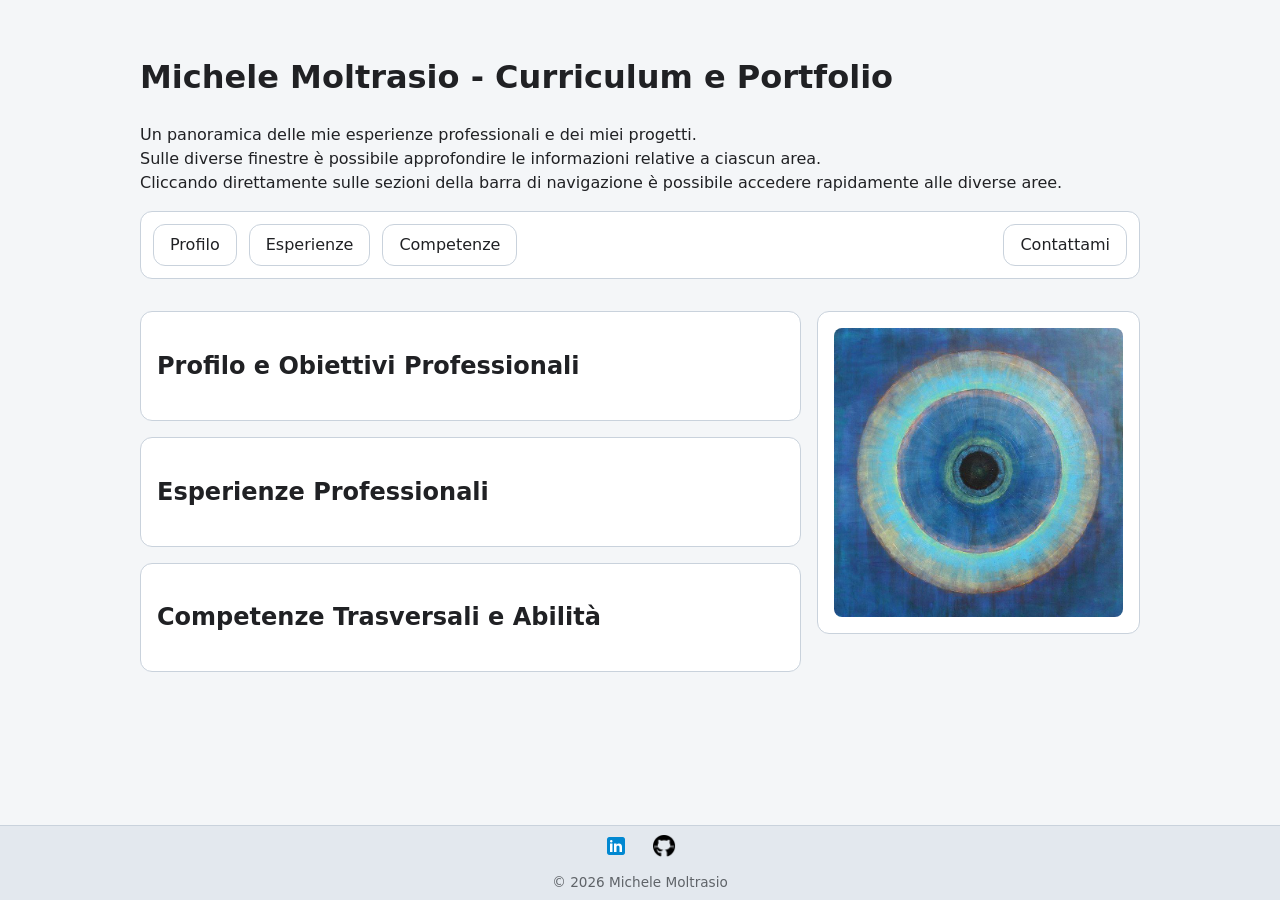
<file: index.html>
<!doctype html>
<html lang="it">
<head>
  <meta charset="utf-8">
  <meta name="viewport" content="width=device-width, initial-scale=1">
  <title>MM Portfolio</title>
  <link rel="stylesheet" href="css/styleps.css">
  <link rel="icon" href="img/spirale.png">
</head>
<body>
  <main class="page">
    <h1>Michele Moltrasio - Curriculum e Portfolio</h1>
    <p>
      Un panoramica delle mie esperienze professionali e dei miei progetti.
      <br> Sulle diverse finestre è possibile approfondire le informazioni relative a ciascun area.
      <br> Cliccando direttamente sulle sezioni della barra di navigazione è possibile accedere rapidamente alle diverse aree.
    </p>

  <nav class="site-navigation">
    <ul>
      <li><a href="index.html">Profilo</a></li>
      <li><a href="esperienzelavoro.html">Esperienze</a></li>
      <li><a href="competenze.html">Competenze</a></li>
      <li class="nav-push-right"><a href="contatti.html">Contattami</a>
       
      </li>
    </ul>
  </nav>

    

    <section class="layout" aria-label="Layout dimostrativo">
      <article class="panel panel--section" id="profilo">
        <details>
          <summary>
        <h2>Profilo e Obiettivi Professionali</h2></summary>
        <p>Sono uno storico, content writer e divulgatore con anni di esperienza in ambito educativo. 
          <br> Il mio obiettivo è lavorare in ambiti che uniscano ricerca, scrittura e comunicazione, attraverso la scrittura, la divulgazione culturale, educazione e progetti di valore sociale. 
          <br> Voglio trasformare lo studio critico delle fonti e dei processi storici in contenuti chiari e accessibili a pubblici diversi, che siano articoli, report, materiali didattici o prodotti editoriali.

      
          <br>Cerco un contesto in cui mettere a frutto le mie competenze di scrittura, revisione e documentazione, e in cui continuare a crescere sul piano professionale. 
        <br> Mi interessano in particolare ruoli che permettano di lavorare in gruppo, con istituzioni, scuole e realtà culturali differenti.</p>
        </details>
        </article>

      <aside class="panel panel--sidebar">
        <img src="img/cerchioblu.jpg" alt="Foto di Michele Moltrasio">
      </aside>

      <article class="panel panel--main" id="esperienze">
        <details>
          <summary>
            <h2>Esperienze Professionali</h2></summary>
        
          <ul>
            <li>Educatore Scuola Secondaria Primo Grado</li>
            <li>Assistente di progetto (Servizio Civile)</li>
            <li>Docente Suppplente Scuola Primaria</li>
          </ul>
        
        </details>
      </article>

      <article class="panel panel--skills" id="competenze">
        <details>
          <summary>
            <h2>Competenze Trasversali e Abilità</h2>
          </summary>
          <p>Motivazione, capacità di lavorare in team, problem solving e adattabilità a contesti diversi.
            <br> Esperienza nella gestione di progetti educativi e nella comunicazione con diversi interlocutori.
            <br> Competenze nella scrittura, revisione e documentazione di contenuti educativi e culturali.
          </p>
        </details>
      </article>
    </section>
  </main>

  <footer class="site-footer">
    <div class="social-links">
    <a href="https://www.linkedin.com/in/TUO-PROFILO" target="_blank" rel="noopener noreferrer">
      <img src="img/linkedin.png" alt="Profilo LinkedIn" width="24" height="24">
    </a>
    <a href="https://github.com/michelemoltrasio" target="_blank" rel="noopener noreferrer">
      <img src="img/github.png" alt="Profilo GitHub" width="24" height="24">
    </a>
  </div>
    <p>&copy; 2026 Michele Moltrasio</p>
  </footer>
</body>
</html>
</file>
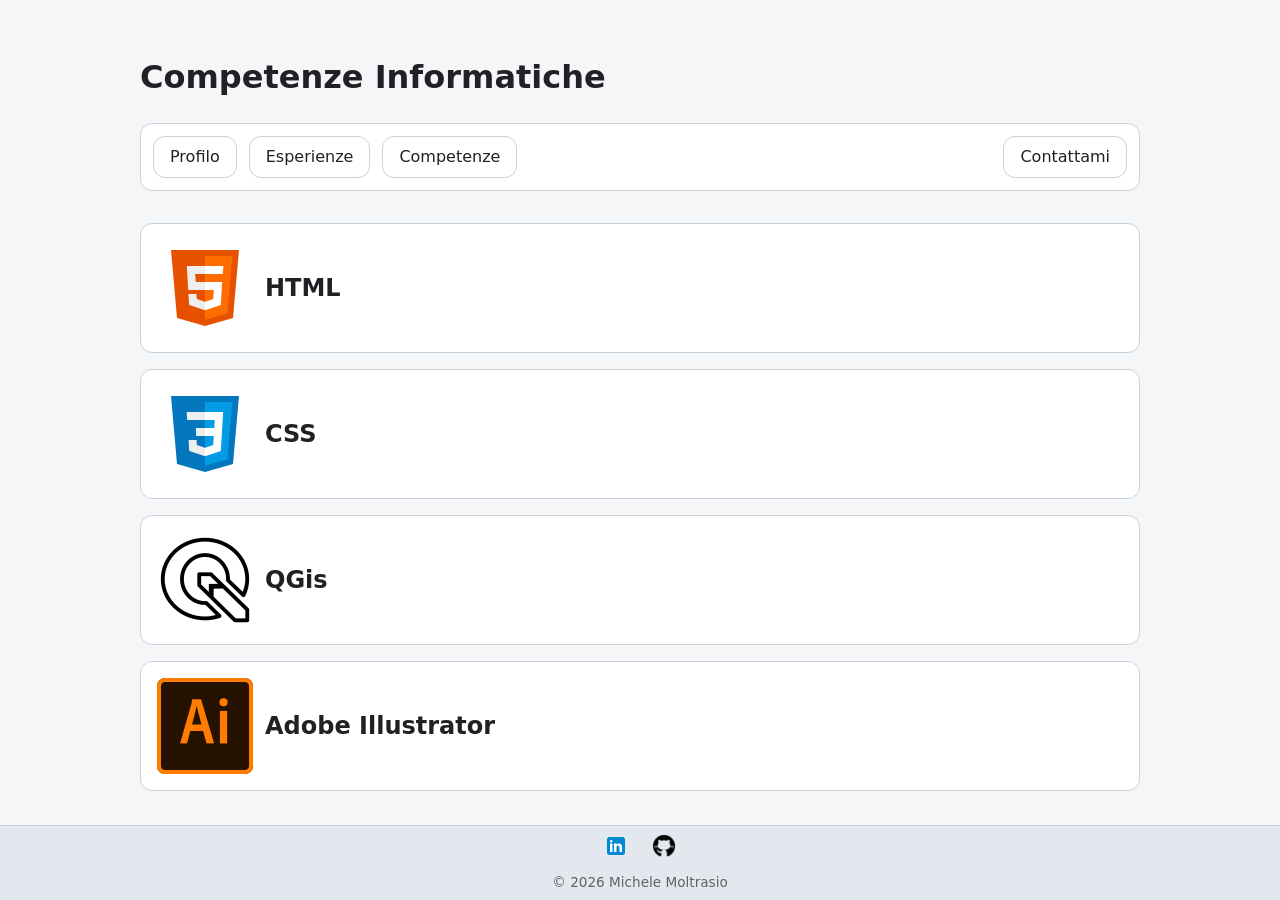
<file: competenze.html>
<!doctype html>
<html lang="it">
<head>
  <meta charset="utf-8">
  <meta name="viewport" content="width=device-width, initial-scale=1">
  <title>Competenze - MM Portfolio</title>
  <link rel="stylesheet" href="css/styleps.css">
  <link rel="icon" href="img/spirale.png">
</head>

<body>
<main class="page">
  <h1>Competenze Informatiche</h1>
<nav class="site-navigation" aria-label="Navigazione principale">
      <ul>
        <li><a href="index.html">Profilo</a></li>
        <li><a href="esperienzelavoro.html">Esperienze</a></li>
        <li><a href="competenze.html">Competenze</a></li>
        <li class="nav-push-right"><a href="contatti.html">Contattami</a></li>
      </ul>
    </nav>
<section class="layoutskills" aria-label="Competenze tecniche">
  <article class="panel panel--html">
    <details>
      <summary>
        <img src="img/html.png" alt="Icona HTML">
        <h2>HTML</h2>
      </summary>
      <p>Conoscenza di HTML per la strutturazione di pagine web. Ho sviluppato abilità e acquisito conoscenze in merito alla creazione di contenuti semantici e alla gestione della struttura delle pagine.</p>
    </details>
  </article>

  <article class="panel panel--css">
    <details>
      <summary>
        <img src="img/css.png" alt="Icona CSS">
        <h2>CSS</h2>
      </summary>
      <p>Conoscenza di CSS per la gestione dello stile e del layout delle pagine web. Ho sviluppato abilità nell'utilizzo di selettori, proprietà e tecniche di responsive design per creare interfacce visivamente accattivanti e funzionali.</p>
    </details>
  </article>

  <article class="panel panel--qgis">
    <details>
      <summary>
        <img src="img/qgis1.png" alt="Icona QGis">
        <h2>QGis</h2>
      </summary>
      <p>Conoscenza di QGis per l'analisi e la visualizzazione di dati geografici. Ho acquisito competenze nella gestione di layer, nella creazione di mappe tematiche e nell'uso di strumenti di analisi spaziale.</p>
    </details>
  </article>
  
  <article class="panel panel--illustrator">
    <details>
      <summary>
        <img src="img/illustrator.png" alt="Icona Illustrator">
        <h2>Adobe Illustrator</h2>
      </summary>
      <p>Conoscenza di Adobe Illustrator per la creazione di grafica vettoriale. Ho sviluppato abilità nella progettazione di loghi, illustrazioni e materiali visivi professionali.</p>
    </details>
  </article>
</section>

  
</section>
</main>

<footer class="site-footer">
  <div class="social-links">
    <a href="https://www.linkedin.com/in/TUO-PROFILO" target="_blank" rel="noopener noreferrer">
      <img src="img/linkedin.png" alt="Profilo LinkedIn" width="24" height="24">
    </a>
    <a href="https://github.com/michelemoltrasio" target="_blank" rel="noopener noreferrer">
      <img src="img/github.png" alt="Profilo GitHub" width="24" height="24">
    </a>
  </div>
    <p>&copy; 2026 Michele Moltrasio</p>
  </footer>

</body>
</html>
</file>
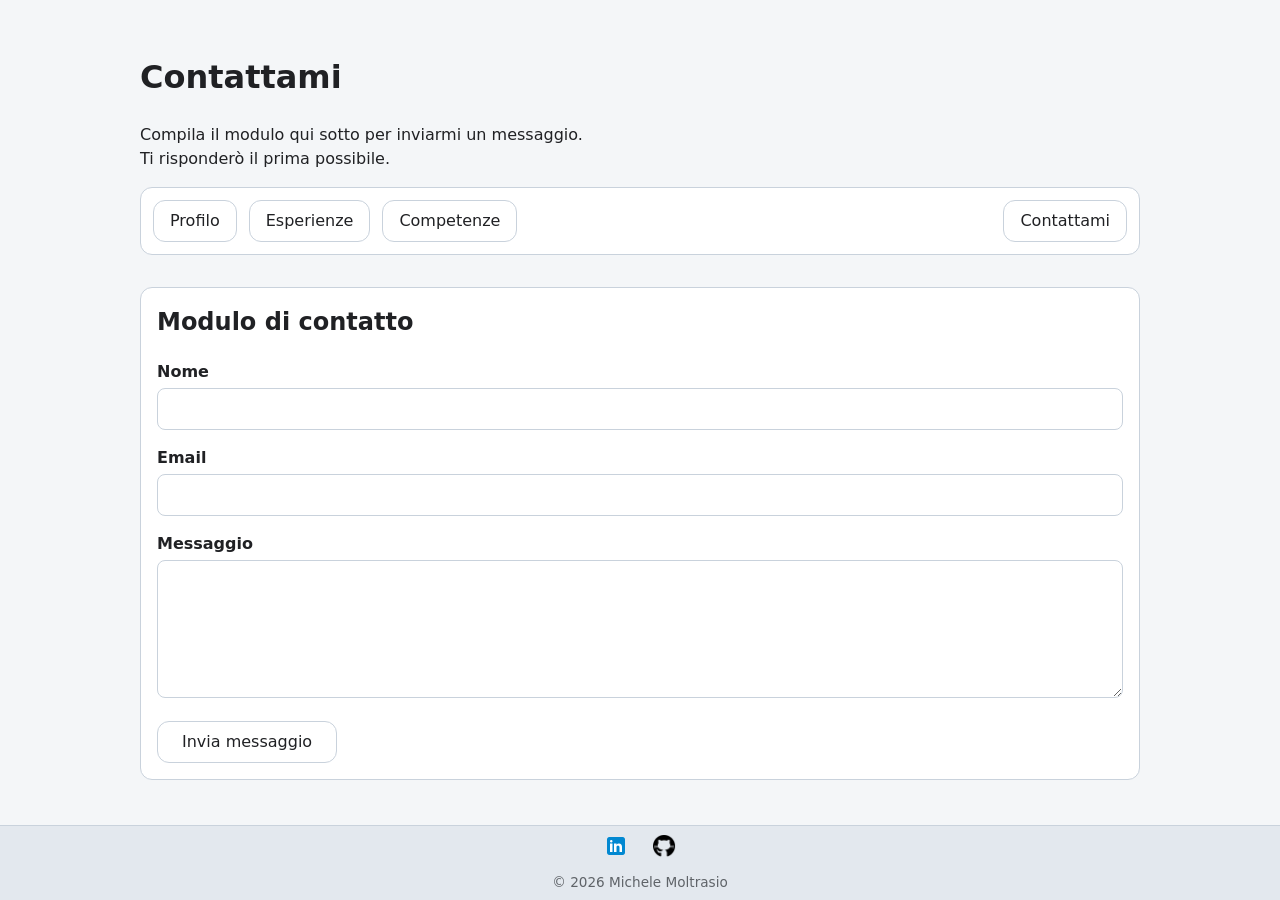
<file: contatti.html>
<!doctype html>
<html lang="it">
<head>
  <meta charset="utf-8">
  <meta name="viewport" content="width=device-width, initial-scale=1">
  <title>Contattami - MM Portfolio</title>
  <link rel="stylesheet" href="css/styleps.css">
  <link rel="icon" href="img/spirale.png">
</head>
<body>
  <main class="page">
    <h1>Contattami</h1>
    <p>
      Compila il modulo qui sotto per inviarmi un messaggio.
      <br> Ti risponderò il prima possibile.
    </p>

    <nav class="site-navigation" aria-label="Navigazione principale">
      <ul>
        <li><a href="index.html#profilo">Profilo</a></li>
        <li><a href="esperienzelavoro.html">Esperienze</a></li>
        <li><a href="competenze.html">Competenze</a></li>
        <li class="nav-push-right"><a href="contatti.html" aria-current="page">Contattami</a></li>
      </ul>
    </nav>

    <section class="panel contact-section" aria-labelledby="contatti-title">
      <h2 id="contatti-title">Modulo di contatto</h2>
      <form action="mailto:michele.moltrasio@example.com" method="post" enctype="text/plain">
        <div class="form-group">
          <label for="nome">Nome</label>
          <input type="text" id="nome" name="nome" required>
        </div>
        <div class="form-group">
          <label for="email">Email</label>
          <input type="email" id="email" name="email" required>
        </div>
        <div class="form-group">
          <label for="messaggio">Messaggio</label>
          <textarea id="messaggio" name="messaggio" rows="5" required></textarea>
        </div>
        <button type="submit">Invia messaggio</button>
      </form>
    </section>
  </main>

  <footer class="site-footer">
    <div class="social-links">
    <a href="https://www.linkedin.com/in/TUO-PROFILO" target="_blank" rel="noopener noreferrer">
      <img src="img/linkedin.png" alt="Profilo LinkedIn" width="24" height="24">
    </a>
    <a href="https://github.com/michelemoltrasio" target="_blank" rel="noopener noreferrer">
      <img src="img/github.png" alt="Profilo GitHub" width="24" height="24">
    </a>
  </div>
    <p>&copy; 2026 Michele Moltrasio</p>
  </footer>
</body>
</html>
</file>
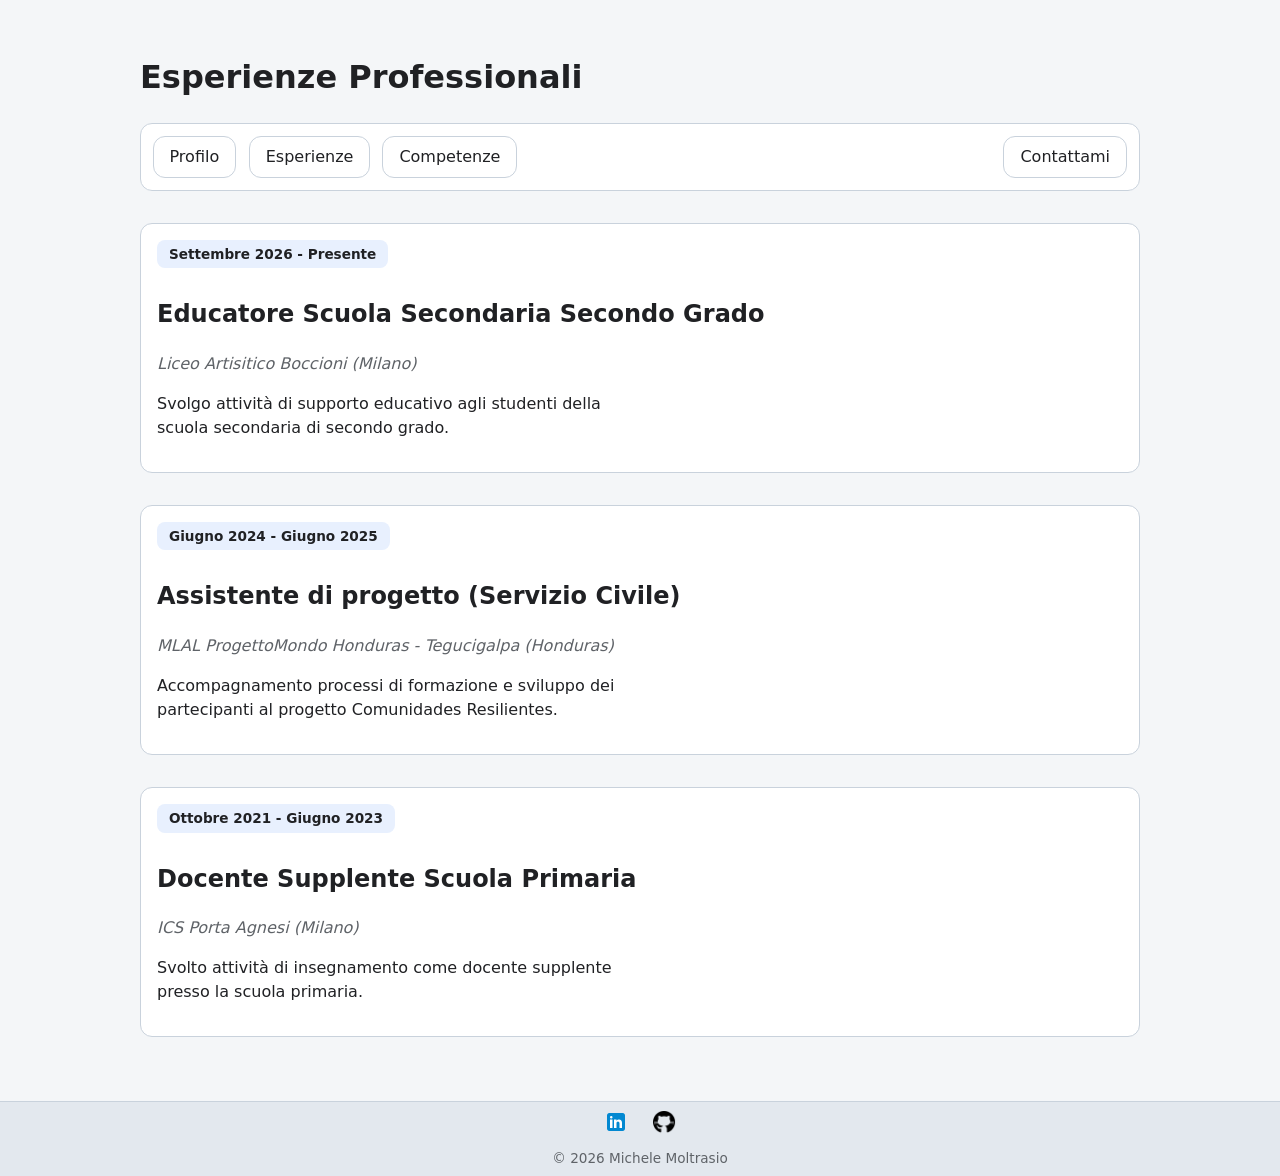
<file: esperienzelavoro.html>
<!doctype html>
<html lang="it">
<head>
  <meta charset="utf-8">
  <meta name="viewport" content="width=device-width, initial-scale=1">
  <title>Esperienze Professionali</title>
  <link rel="stylesheet" href="css/styleps.css">
  <link rel="icon" href="img/spirale.png">
</head>

<body>
  <main class="page">
    <h1>Esperienze Professionali</h1>
    

    <nav class="site-navigation" aria-label="Navigazione principale">
      <ul>
        <li><a href="index.html">Profilo</a></li>
        <li><a href="esperienzelavoro.html">Esperienze</a></li>
        <li><a href="competenze.html">Competenze</a></li>
        <li class="nav-push-right"><a href="contatti.html">Contattami</a></li>
      </ul>
    </nav>

    <section class="timeline" aria-label="Timeline esperienze lavorative">
      
      <article class="timeline-item">
        <div class="timeline-content panel">
          <span class="timeline-date">Settembre 2026 - Presente</span>
          <h2>Educatore Scuola Secondaria Secondo Grado</h2>
          <p class="timeline-company">Liceo Artisitico Boccioni (Milano)</p>
          <p>Svolgo attività di supporto educativo agli studenti della scuola secondaria di secondo grado.</p>
        </div>
      </article>

      <article class="timeline-item">
        
        <div class="timeline-content panel">
          <span class="timeline-date">Giugno 2024 - Giugno 2025</span>
          <h2>Assistente di progetto (Servizio Civile)</h2>
          <p class="timeline-company">MLAL ProgettoMondo Honduras - Tegucigalpa (Honduras)</p>
          <p>Accompagnamento processi di formazione e sviluppo dei partecipanti al progetto Comunidades Resilientes.</p>
        </div>
      </article>

      <article class="timeline-item">
        
        <div class="timeline-content panel">
          <span class="timeline-date">Ottobre 2021 - Giugno 2023</span>
          <h2>Docente Supplente Scuola Primaria</h2>
          <p class="timeline-company">ICS Porta Agnesi (Milano)</p>
          <p>Svolto attività di insegnamento come docente supplente presso la scuola primaria.</p>
        </div>
      </article>

    </section>
  </main>

  <footer class="site-footer">
    <div class="social-links">
    <a href="https://www.linkedin.com/in/TUO-PROFILO" target="_blank" rel="noopener noreferrer">
      <img src="img/linkedin.png" alt="Profilo LinkedIn" width="24" height="24">
    </a>
    <a href="https://github.com/michelemoltrasio" target="_blank" rel="noopener noreferrer">
      <img src="img/github.png" alt="Profilo GitHub" width="24" height="24">
    </a>
  </div>
    <p>&copy; 2026 Michele Moltrasio</p>
  </footer>
</body>
</html>
</file>
<file: css/styleps.css>
*,
*::before,
*::after {
  box-sizing: border-box;
}

body {
  margin: 0;
  min-height: 100vh;
  display: flex;
  flex-direction: column;
  font-family: system-ui, sans-serif;
  line-height: 1.5;
  color: #202124;
  background: #f4f6f8;
}

.page {
  width: min(100% - 2rem, 1000px);
  margin: 2rem auto;
}

/* La griglia ha tre colonne; le aree nominano le posizioni degli item. */
.layout {
  display: grid;
  grid-template-columns: repeat(3, minmax(0, 1fr));
  grid-template-areas: 
  "section section sidebar" 
  "main main sidebar" "skills skills sidebar";
  gap: 1rem;
  margin-top: 2rem;
}

.layoutskills {
  margin-top: 2rem;
  display: flex;
  flex-direction: column;
  gap: 1rem;
}

.site-navigation {
  position: sticky;
  top: 0;
  z-index: 10;
  padding: 0.75rem;
  border: 1px solid #c9d2dc;
  border-radius: 0.75rem;
  background: white;
}
.site-navigation ul {
  display: flex;
  flex-wrap: wrap;
  justify-content: flex-start;
  gap: 0.75rem;
  list-style: none;
  margin: 0;
  padding: 0;
}
.site-navigation a {
  display: block;
  padding: 0.5rem 1rem;
  border: 1px solid #c9d2dc;
  border-radius: 0.75rem;
  background: white;
  color: #202124;
  text-decoration: none;
  transition: background-color 0.2s ease, border-color 0.2s ease;
}
.site-navigation a:hover {
  background-color: #e8f0fe;
  border-color: #8ab4f8;
}

.nav-push-right {
  margin-left: auto;
}

.panel {
  min-width: 0;
  padding: 1rem;
  border: 1px solid #c9d2dc;
  border-radius: 0.75rem;
  background: white;
}

.panel--section {
  grid-area: section;
  transition: background-color 0.2s ease, border-color 0.2s ease, box-shadow 0.2s ease;
}
.panel--section:hover {
  background-color: #e8f0fe;
  border-color: #8ab4f8;
  box-shadow: 0 4px 12px rgba(32, 33, 36, 0.15);
}
.panel--section summary {
  list-style: none;
}
.panel--section summary::-webkit-details-marker {
  display: none;
}

.panel--sidebar {
  grid-area: sidebar;
  align-self: start;
}
.panel--sidebar img {
  display: block;
  max-width: 100%;
  height: auto;
  border-radius: 0.5rem;
}

.panel--main {
  grid-area: main;
  transition: background-color 0.2s ease, border-color 0.2s ease, box-shadow 0.2s ease;
}
.panel--main:hover {
  background-color: #e8f0fe;
  border-color: #8ab4f8;
  box-shadow: 0 4px 12px rgba(32, 33, 36, 0.15);
}
.panel--main summary {
  list-style: none;
}
.panel--main summary::-webkit-details-marker {
  display: none;
}

.panel--skills {
  grid-area: skills;
  transition: background-color 0.2s ease, border-color 0.2s ease, box-shadow 0.2s ease;
}
.panel--skills:hover {
  background-color: #e8f0fe;
  border-color: #8ab4f8;
  box-shadow: 0 4px 12px rgba(32, 33, 36, 0.15);
}
.panel--skills summary {
  list-style: none;
}
.panel--skills summary::-webkit-details-marker {
  display: none;
}

.layoutskills summary {
  list-style: none;
  display: flex;
  align-items: center;
  gap: 0.75rem;
}
.layoutskills summary::-webkit-details-marker {
  display: none;
}
.layoutskills .panel {
  transition: background-color 0.2s ease, border-color 0.2s ease, box-shadow 0.2s ease;
}
.layoutskills .panel:hover {
  background-color: #e8f0fe;
  border-color: #8ab4f8;
  box-shadow: 0 4px 12px rgba(32, 33, 36, 0.15);
}

.contact-section {
  margin-top: 2rem;
}
.contact-section h2 {
  margin-top: 0;
}
.contact-section button {
  padding: 0.5rem 1.5rem;
  border: 1px solid #c9d2dc;
  border-radius: 0.75rem;
  background: white;
  color: #202124;
  font: inherit;
  cursor: pointer;
  transition: background-color 0.2s ease, border-color 0.2s ease;
}
.contact-section button:hover {
  background-color: #e8f0fe;
  border-color: #8ab4f8;
}

.form-group {
  margin-bottom: 1rem;
}
.form-group label {
  display: block;
  margin-bottom: 0.25rem;
  font-weight: 600;
}
.form-group input,
.form-group textarea {
  width: 100%;
  padding: 0.5rem;
  border: 1px solid #c9d2dc;
  border-radius: 0.5rem;
  font: inherit;
  background: white;
}
.form-group input:focus,
.form-group textarea:focus {
  outline: 2px solid #8ab4f8;
  outline-offset: 1px;
  border-color: #8ab4f8;
}

.site-footer {
  margin-top: auto;
  padding: 0.5rem 1rem;
  text-align: center;
  font-size: 0.85rem;
  color: #5f6368;
  background: #e3e8ee;
  border-top: 1px solid #c9d2dc;
}
.site-footer p {
  margin: 0;
}

/* Riquadri delle esperienze professionali */
.timeline-item {
  margin-top: 2rem;
  margin-bottom: 2rem;
}

.timeline-content p {
  -moz-columns: 2;
       columns: 2;
  -moz-column-gap: 2rem;
       column-gap: 2rem;
}

/* Anni/Periodo di lavoro */
.timeline-date {
  display: inline-block;
  padding: 0.25rem 0.75rem;
  background: #e8f0fe;
  border-radius: 0.5rem;
  font-size: 0.85rem;
  font-weight: 600;
  color: #202124;
  margin-bottom: 0.5rem;
}

/* Nome azienda/ente */
.timeline-company {
  font-style: italic;
  color: #5f6368;
  margin-top: 0.25rem;
}

/* Link footer social */
.social-links {
  margin-bottom: 0.5rem;
  display: flex;
  justify-content: center;
  gap: 1rem;
}
.social-links a {
  margin: 0 0.25rem;
  display: inline-block;
}

/* Responsive in modo che, su schermi stretti e piccoli, le aree diventano una colonna. */
@media (max-width: 650px) {
  .layout {
    grid-template-columns: 1fr;
    grid-template-areas: "sidebar" "section" "main" "skills";
  }
  .timeline-content p {
    -moz-columns: 1;
         columns: 1;
    -moz-column-gap: 1rem;
         column-gap: 1rem;
  }
}/*# sourceMappingURL=styleps.css.map */
</file>
